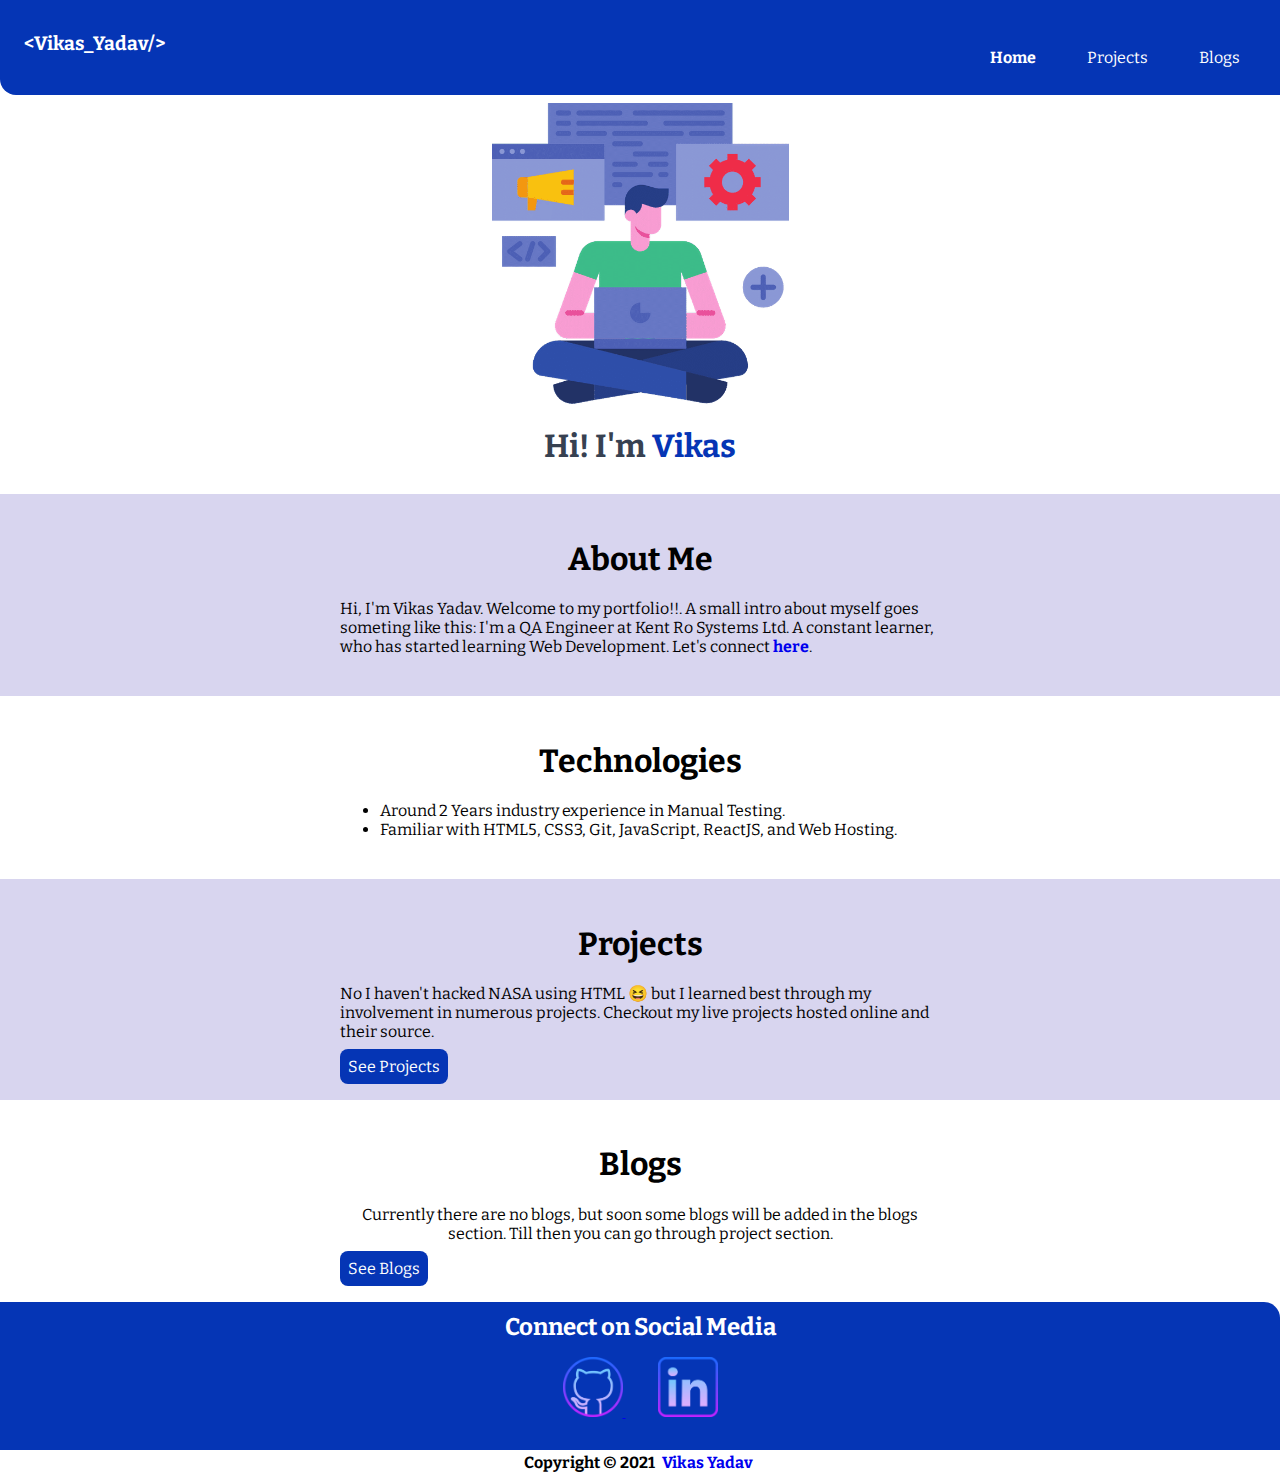
<file: index.html>
<!DOCTYPE html>
<html lang="en">
<head>
    <meta charset="UTF-8">
    <meta name="viewport" content="width=device-width, initial-scale=1.0">
    <title>Vikas Yadav | Home</title>
    <link rel="shortcut icon" href="images/index1.webp" type="image/svg" />
    <link href="stylee.css" rel="stylesheet" />
</head>
<body>

    <nav class="navigation ">
        <div class="web-site"><a class="link" href="index.html">&lt;Vikas_Yadav/&gt;</a></div>
        <ul class="non-bullet nav-pills">
            <li class="list-item-inline">
                <a class="link link-active" href="index.html">Home</a>
            </li>
            <li class="list-item-inline"> 
                <a class="link" href="projects.html">Projects</a>
            </li>
            <li class="list-item-inline">
                <a class="link" href="blogs.html">Blogs</a>
            </li>
        </ul>
    </nav>

    <header class="myheader">
        <img class="my-img" src="images/index1.webp" />
        <h1 class="my-heading"> Hi! I'm <span id="spanName">Vikas</span></h1>
        <!-- <h2 class="my-heading"><span class="my-span">QA by Profession/ Web Developer by Interest</span></h2> -->
    </header>

    <section class="sect ow">
        <div class="container container-center">
        <h1 class="sect-head">About Me</h1>
        <p class="sect-para">Hi, I'm Vikas Yadav. Welcome to my portfolio!!. A small intro about myself goes someting like this: I'm a QA Engineer at Kent Ro Systems Ltd. A constant learner, who has started learning Web Development. Let's connect <a id="connectLink" href="#connect">here</a>.</p>
    </div>
    </section>

    <section class="sect">
        <div class="container container-center">
        <h1 class="sect-head">Technologies</h1>
        <p class="sect-para"><ul>
            <li>Around 2 Years industry experience in Manual Testing.</li>
            <li>Familiar with HTML5, CSS3, Git, JavaScript, ReactJS, and Web Hosting.</li></ul></p>
    </div>
    </section>

    <section class="sect ow">
        <div class="container container-center">
        <h1 class="sect-head">Projects</h1>
        <p class="sect-para">No I haven't hacked NASA using HTML 😆 but I learned best through my involvement in numerous projects. Checkout my live projects hosted online and their source.</p>
        <a class="link primary-link" href="projects.html"> See Projects </a>
    </div>
    </section>

    <section class="sect">
        <div class="container container-center">
        <h1 class="sect-head">Blogs</h1>
        <p class="sect-para1">Currently there are no blogs, but soon some blogs will be added in the blogs section. Till then you can go through project section.</p>
        <a class="link primary-link" href="blogs.html"> See Blogs </a>
    </div>
    </section>
    <footer id="connect" class="footer container">
        <div class="foot-head">Connect on Social Media</div>

    <ul class="foot-ul non-bullet ">
        <li class="list-item-inline">
            <a href="https://github.com/noobtocodee/">
                <img src="images/github.webp" width="60" height="60" href="https://github.com/noobtocodee/">
            </a>
        </li>
        <li class="list-item-inline">
            <a href="https://www.linkedin.com/in/vyadav07/">
                <img src="images/linked.webp" width="60" height="60" href="https://www.linkedin.com/in/vyadav07/">
            </a>
        </li>
        </ul>
    </footer>
    <p id="footer-sign">
        Copyright © 2021
        <a  id="footer-sign" href="index.html" >Vikas Yadav</a</p>

 </body>
</html>
</file>
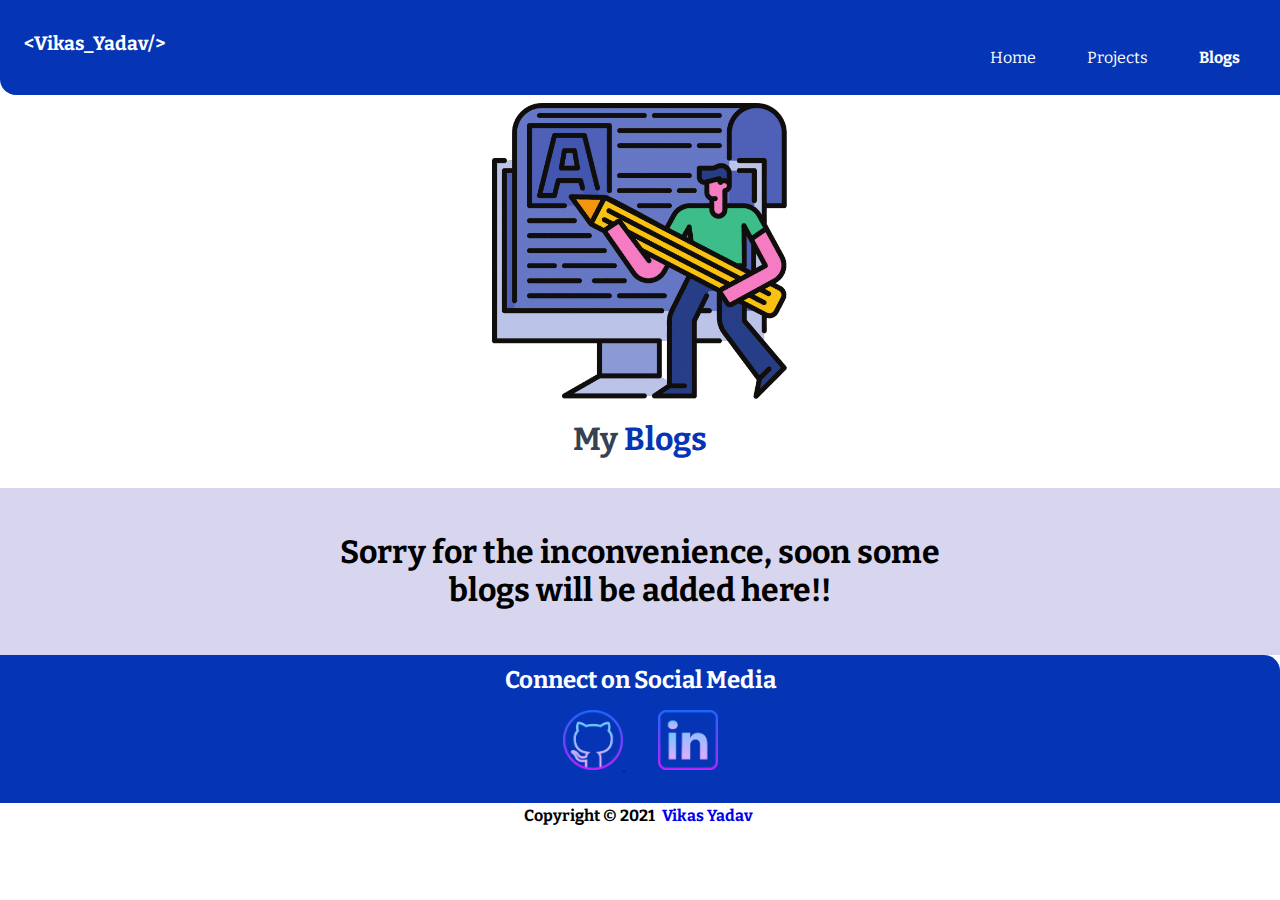
<file: blogs.html>
<!DOCTYPE html>
<html lang="en">
<head>
    <meta charset="UTF-8">
    <meta http-equiv="X-UA-Compatible" content="IE=edge">
    <meta name="viewport" content="width=device-width, initial-scale=1.0">
    <title>Vikas Yadav | Blogs</title>
    <link href="stylee.css" rel="stylesheet" />
</head>
<body>
    <nav class="navigation ">
        <div class="web-site"><a class="link" href="index.html">&lt;Vikas_Yadav/&gt;</a></div>
        <ul class="non-bullet nav-pills">
            <li class="list-item-inline">
                <a class="link" href="index.html">Home</a>
            </li>
            <li class="list-item-inline"> 
                <a class="link " href="projects.html">Projects</a>
            </li>
            <li class="list-item-inline">
                <a class="link link-active" href="blogs.html">Blogs</a>
            </li>
        </ul>
    </nav>

    <header class="myheader">
        <img class="my-img" src="images/blogs.webp" />
        <h1 class="my-heading">My <span id="spanName">Blogs</span></h1>
    </header>

    <section class="sect ow">
        <div class="container container-center">
        <h1 class="sect-head">Sorry for the inconvenience, soon some blogs will be added here!!</h1>
        <!-- <p class="sect-para">Sorry for the inconvenience, soon some blogs will be added here!!.</p> -->
        <!-- <a class="link primary-link" href="projects.html"> See Projects </a> -->
    </div>
    </section>


<footer id="connect" class="footer container">
    <div class="foot-head">Connect on Social Media</div>

<ul class="foot-ul non-bullet ">
    <li class="list-item-inline">
        <a href="https://github.com/noobtocodee/">
            <img src="images/github.webp" width="60" height="60">
        </a>
    </li>
    <li class="list-item-inline">
        <a href="https://www.linkedin.com/in/vyadav07/">
            <img src="images/linked.webp" width="60" height="60">
        </a>
    </li>
    </ul>
</footer>
<p id="footer-sign">
    Copyright © 2021
    <a  id="footer-sign" href="index.html" >Vikas Yadav</a</p>

</body>
</html>
</file>
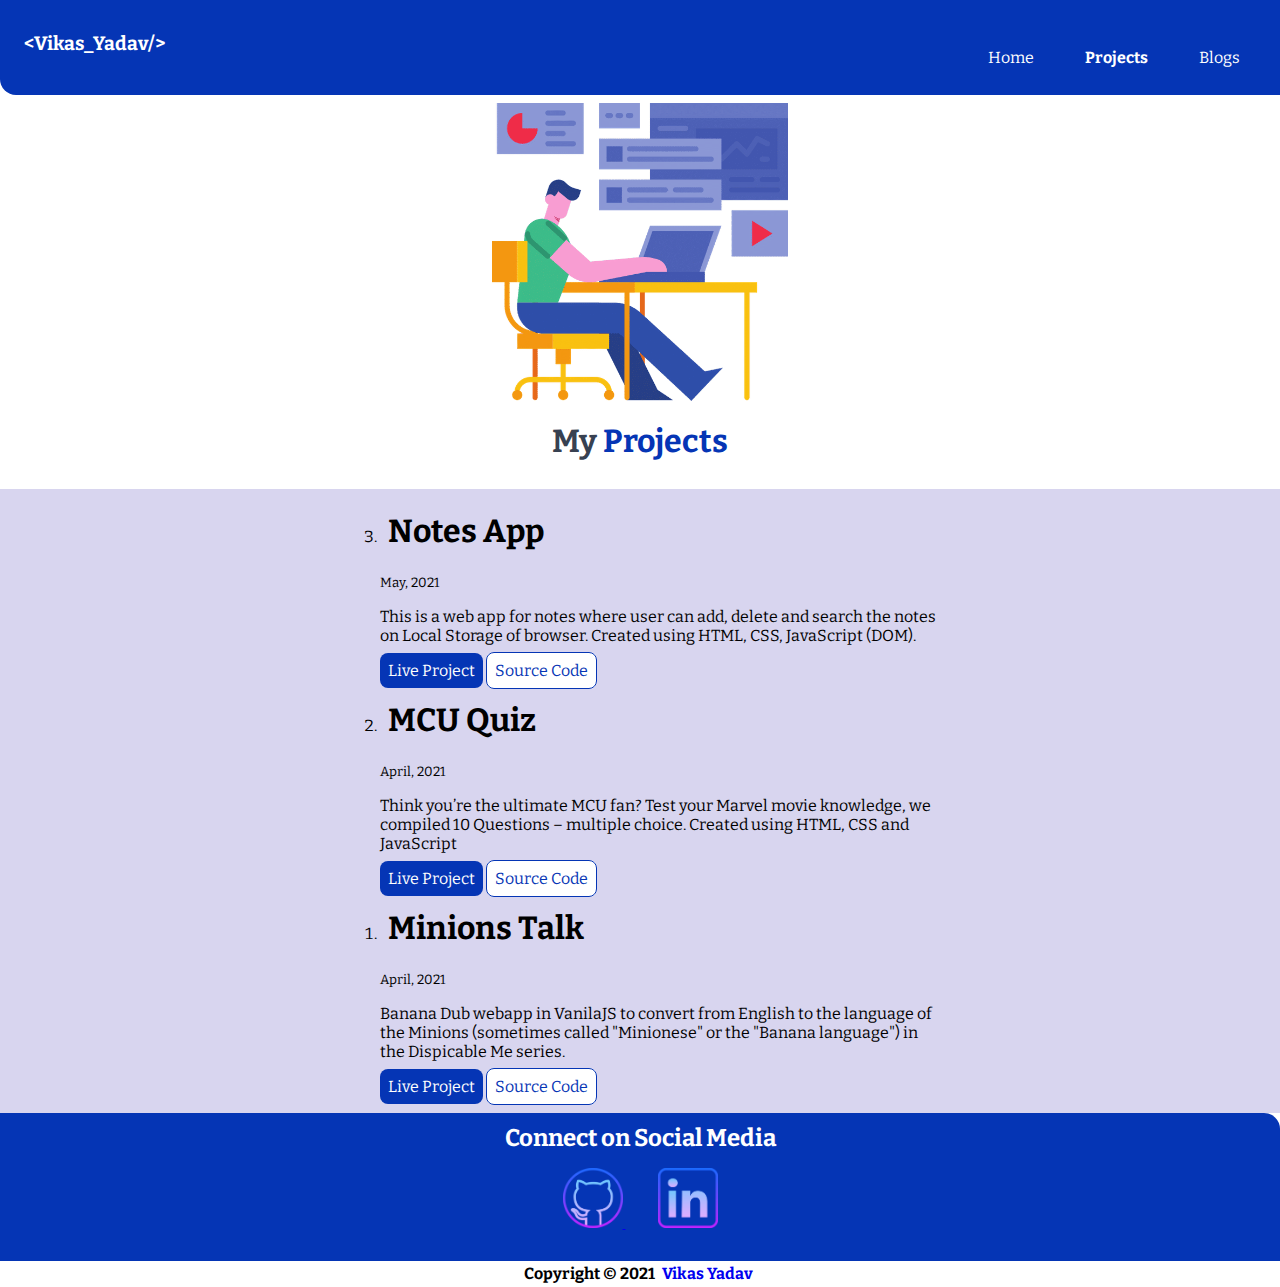
<file: projects.html>
<!DOCTYPE html>
<html lang="en">
<head>
    <meta charset="UTF-8">
    <meta http-equiv="X-UA-Compatible" content="IE=edge">
    <meta name="viewport" content="width=device-width, initial-scale=1.0">
    <title>Vikas Yadav | Projects</title>
    <link href="stylee.css" rel="stylesheet" />
</head>
<body>
    <nav class="navigation ">
        <div class="web-site"><a class="link" href="index.html">&lt;Vikas_Yadav/&gt;</a></div>
        <ul class="non-bullet nav-pills">
            <li class="list-item-inline">
                <a class="link" href="index.html">Home</a>
            </li>
            <li class="list-item-inline"> 
                <a class="link link-active" href="projects.html">Projects</a>
            </li>
            <li class="list-item-inline">
                <a class="link" href="blogs.html">Blogs</a>
            </li>
        </ul>
    </nav>

    <header class="myheader">
        <img class="my-img" src="images/project1.webp" />
        <h1 class="my-heading">My <span id="spanName">Projects</span></h1>
    </header>

    <section class="proSection ow">
    <div class="container container-center">
            <ol reversed>
                <li>
                    <h1>Notes App</h1>
                    <small>May, 2021</small>
                    <p>This is a web app for notes where user can add, delete and search the notes on Local Storage of browser. Created using HTML, CSS, JavaScript (DOM).</p>
                    <a href="https://magicalnotes.netlify.app/" class="link primary-link">Live Project</a>
                    <a href="https://github.com/noobtocodee/Notes-App" class="link secondary-link">Source Code</a>
                </li>  
                
                <li>
                    <h1>MCU Quiz</h1>
                    <small>April, 2021</small>
                    <p>Think you’re the ultimate MCU fan? Test your Marvel movie knowledge, we compiled 10 Questions – multiple choice. Created using HTML, CSS and JavaScript</p>
                    <a href="https://mcuquiz.netlify.app/" class="link primary-link">Live Project</a>
                    <a href="https://github.com/noobtocodee/Quizz" class="link secondary-link">Source Code</a>
                  </li>
                                
                <li>
                    <h1>Minions Talk</h1>
                    <small>April, 2021</small>
                    <p>Banana Dub webapp in VanilaJS to convert from English to the language of the Minions (sometimes called "Minionese" or the "Banana language") in the Dispicable Me series.</p>
                    <a href="https://bananaspeakk.netlify.app/" class="link primary-link">Live Project</a>
                    <a href="https://github.com/noobtocodee/Banana-speak" class="link secondary-link">Source Code</a>
                </li>  
            </ol>
    </div>
</section>

<footer id="connect" class="footer container">
    <div class="foot-head">Connect on Social Media</div>

<ul class="foot-ul non-bullet ">
    <li class="list-item-inline">
        <a href="https://github.com/noobtocodee/">
            <img src="images/github.webp" width="60" height="60">
        </a>
    </li>
    <li class="list-item-inline">
        <a href="https://www.linkedin.com/in/vyadav07/">
            <img src="images/linked.webp" width="60" height="60">
        </a>
    </li>
    </ul>
</footer>
<p id="footer-sign">
    Copyright © 2021
    <a  id="footer-sign" href="index.html" >Vikas Yadav</a</p>

</body>
</html>
</file>
<file: stylee.css>
@import url('https://fonts.googleapis.com/css2?family=Bitter:wght@400;700&display=swap');
:root{
    --primary-color:#0535b5 ;
    --off-white: #d8d5ef;
}
body{
    font-family: 'Bitter', serif;
    margin: 0px;
    }

    hr{
        margin: 2rem 0rem; 
    }
/* @container */
.container{
    padding-left: 1rem;
    padding-right: 1rem;
    }

.container-center{
    max-width:600px;
    margin: auto;
  
}

.web-site{
    font-weight: bold;
    font-size: 1.1rem;
    display: inline;
    padding-left: 1rem;
}

/*@links */

.link {
    text-decoration: none;
    padding: 0.5rem 0.5rem;
}

.primary-link {
    background-color: var(--primary-color);
    color: white;
    border-radius: 0.5rem;
}

.secondary-link {
    border: 0.5px solid;
    background-color: white;
    border-radius: 0.5rem;
    color: var(--primary-color);
}
/* .link{
    text-decoration: none;
    padding: 0.5rem 0rem;
    text-align: center;
    
}
.secondary-link {
    background-color: white;
    color:var(--primary-color);
    border-radius: 0.5rem;
    /* display:block; */
    /* border: var(--primary-color);
    max-width:70px;
    }
    
.primary-link{
    background-color: var(--primary-color);
    color: white;
    border-radius: 0.5rem;
     border: 1px solid var(--primary-color); 
    max-width: 70px;
    display: block; 
}
/*@lists*/
 .non-bullet{
     list-style: none;
 }

 .list-item-inline{
     display: inline;
     padding: 3rem 1rem;
     
 }

 /*@navigation*/
#spanName{
    color: var(--primary-color);
}

.navigation{
    background-color: #0535b5;
    color: white;
    padding: 2rem 0 2.5rem; 
    border-bottom-left-radius: 1rem;

}

.navigation .link{
    color:white;
    
    
}

 .nav-pills{
    float: right;
    display: inline;
    margin: 1rem;
}

.navigation .web-site{
    font-weight: bold;
    font-size: larger;
    color: white;
}
.navigation .link-active{
    font-weight: bold;
}

/*@header */
.myheader{
     padding: 2rem;
}

.myheader .my-img{
    max-width: 297px;
    display: block;
    margin: auto;
}

.myheader{
    padding: 0.5rem;
} 
.my-heading{
    color:#374151;
    text-align: center;
    padding: 0rem;
}
 .myheader .my-heading .my-span{
     color: var(--primary-color);
 }

 /* section */

 .sect{
     padding: 1.5rem;
 }
 .sect h1 {
     text-align: center;
  
 }

 .ow{
     background-color: var(--off-white);
 }

 .sect .sect-para1{
     text-align:center;
 }

 /*@footer*/
.footer{
       background-color: var(--primary-color);
    color: white;
    border-top-right-radius: 1rem;
      text-align:center;
    padding: 0.7rem 1rem;

}

.footer .link{
    color: white;
    text-align: left;   
}

.footer ul{
    padding-inline-start: 0px;
    text-align: center;
    padding-bottom: 0.1rem;
}


.footer .foot-head{
    font-weight: bold;
    font-size: 24px;
}

#footer-sign{
    text-align:center;
    padding: 0.2rem;
    margin: 0rem;
    font-weight: bold;
    text-decoration: none;
}

#connectLink{
    font-weight: bold;
    text-decoration: none;
}

.proSection h1{
    padding-left: 0.5rem;
}

.proSection{
    padding: 0.1rem;
}
</file>
